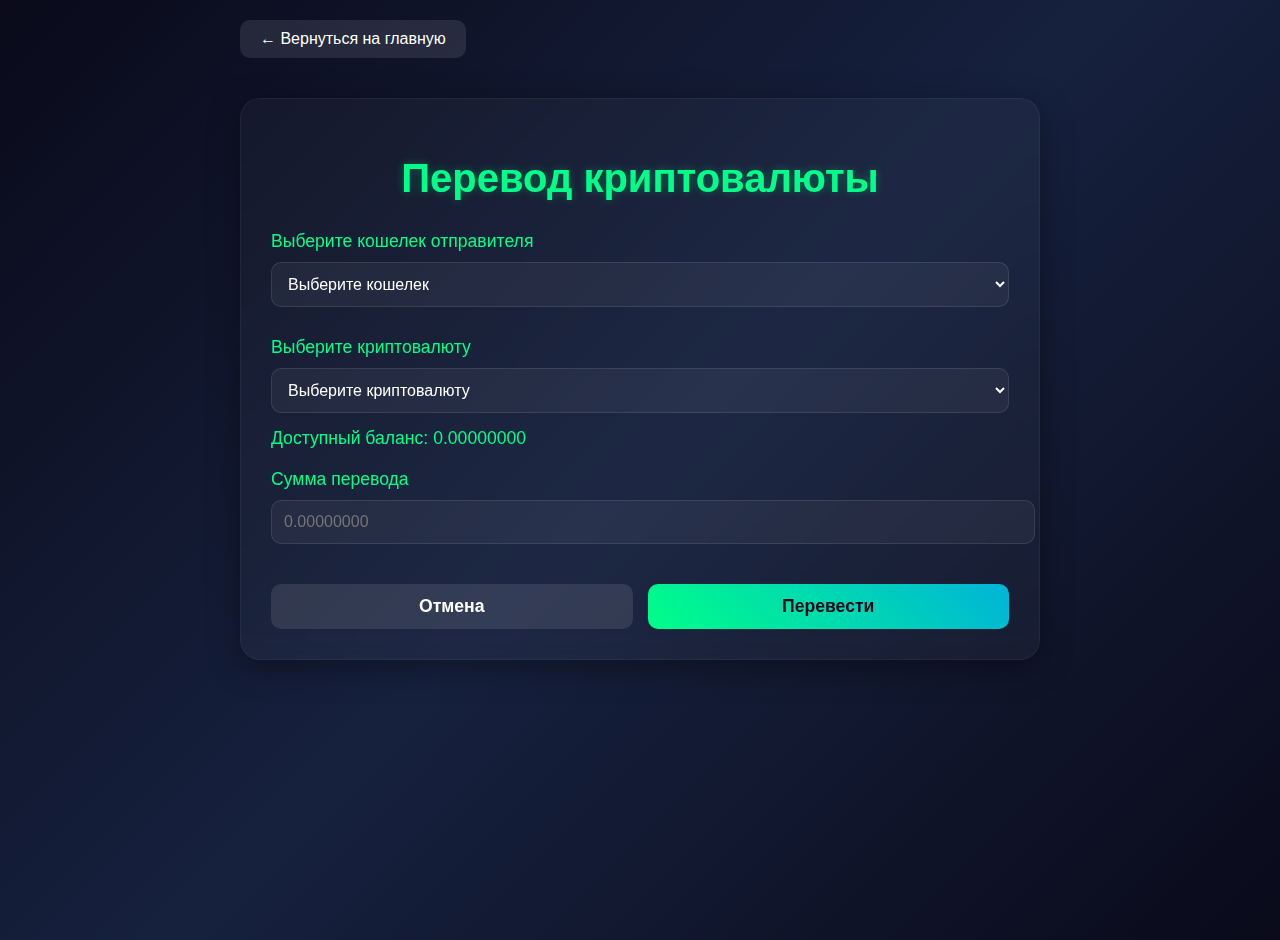
<file: transfer.html>
<!DOCTYPE html>
<html lang="ru">
<head>
    <meta charset="UTF-8">
    <meta name="viewport" content="width=device-width, initial-scale=1.0">
    <title>Перевод криптовалюты</title>
    <style>
        body {
            background: linear-gradient(135deg, #0a0a1a 0%, #16213e 50%, #0a0a1a 100%);
            color: white;
            font-family: 'Segoe UI', sans-serif;
            margin: 0;
            padding: 20px;
            min-height: 100vh;
        }

        .container {
            max-width: 800px;
            margin: 0 auto;
        }

        .transfer-card {
            background: rgba(255, 255, 255, 0.03);
            padding: 30px;
            border-radius: 20px;
            backdrop-filter: blur(10px);
            box-shadow: 0 8px 32px 0 rgba(0, 0, 0, 0.37);
            border: 1px solid rgba(255, 255, 255, 0.05);
            margin-top: 20px;
        }

        h1 {
            color: #00ff88;
            text-align: center;
            margin-bottom: 30px;
            font-size: 2.5em;
            text-shadow: 0 0 10px rgba(0, 255, 136, 0.3);
        }

        .form-group {
            margin-bottom: 20px;
        }

        label {
            display: block;
            margin-bottom: 10px;
            color: #00ff88;
            font-size: 1.1em;
        }

        select, input {
            width: 100%;
            padding: 12px;
            border-radius: 10px;
            background: rgba(255, 255, 255, 0.05);
            border: 1px solid rgba(255, 255, 255, 0.1);
            color: white;
            font-size: 1em;
            margin-bottom: 10px;
        }

        select:focus, input:focus {
            outline: none;
            border-color: #00ff88;
            box-shadow: 0 0 10px rgba(0, 255, 136, 0.3);
        }

        .balance-display {
            color: #00ff88;
            font-size: 1.1em;
            margin-top: 5px;
        }

        .button-group {
            display: flex;
            gap: 15px;
            margin-top: 30px;
        }

        button {
            flex: 1;
            padding: 12px;
            border: none;
            border-radius: 10px;
            font-size: 1.1em;
            font-weight: bold;
            cursor: pointer;
            transition: all 0.3s ease;
        }

        .transfer-btn {
            background: linear-gradient(45deg, #00ff88, #00b4d8);
            color: #0a0a1a;
        }

        .cancel-btn {
            background: rgba(255, 255, 255, 0.1);
            color: white;
        }

        button:hover {
            transform: scale(1.02);
            box-shadow: 0 0 15px rgba(0, 255, 136, 0.3);
        }

        .back-btn {
            display: inline-block;
            padding: 10px 20px;
            background: rgba(255, 255, 255, 0.1);
            color: white;
            text-decoration: none;
            border-radius: 10px;
            margin-bottom: 20px;
            transition: all 0.3s ease;
        }

        .back-btn:hover {
            background: rgba(255, 255, 255, 0.2);
            transform: translateX(-5px);
        }
    </style>
</head>
<body>
    <div class="container">
        <a href="index.html" class="back-btn">← Вернуться на главную</a>
        
        <div class="transfer-card">
            <h1>Перевод криптовалюты</h1>
            
            <form id="transfer-form">
                <div class="form-group">
                    <label>Выберите кошелек отправителя</label>
                    <select id="source-wallet" required>
                        <option value="">Выберите кошелек</option>
                        <option value="metamask">MetaMask</option>
                        <option value="tonkeeper">TonKeeper</option>
                    </select>
                </div>

                <div class="form-group">
                    <label>Выберите криптовалюту</label>
                    <select id="crypto-select" required>
                        <option value="">Выберите криптовалюту</option>
                        <option value="btc">Bitcoin (BTC)</option>
                        <option value="eth">Ethereum (ETH)</option>
                    </select>
                    <div id="balance-display" class="balance-display">Доступный баланс: 0.00000000</div>
                </div>

                <div class="form-group">
                    <label>Сумма перевода</label>
                    <input type="number" id="amount" step="0.00000001" min="0" required placeholder="0.00000000">
                </div>

                <div class="button-group">
                    <button type="button" class="cancel-btn" onclick="window.location.href='index.html'">Отмена</button>
                    <button type="submit" class="transfer-btn">Перевести</button>
                </div>
            </form>
        </div>
    </div>

    <script>
        // Имитация балансов кошельков
        const walletBalances = {
            metamask: {
                btc: 0.05000000,
                eth: 1.20000000
            },
            tonkeeper: {
                btc: 0.03000000,
                eth: 0.80000000
            }
        };

        // Обновление отображения баланса при выборе кошелька и криптовалюты
        function updateBalanceDisplay() {
            const sourceWallet = document.getElementById('source-wallet').value;
            const crypto = document.getElementById('crypto-select').value;
            const balanceDisplay = document.getElementById('balance-display');
            
            if (sourceWallet && crypto) {
                const balance = walletBalances[sourceWallet][crypto];
                balanceDisplay.textContent = `Доступный баланс: ${balance.toFixed(8)} ${crypto.toUpperCase()}`;
            } else {
                balanceDisplay.textContent = 'Доступный баланс: 0.00000000';
            }
        }

        // Обработка отправки формы
        document.getElementById('transfer-form').addEventListener('submit', function(e) {
            e.preventDefault();
            
            const sourceWallet = document.getElementById('source-wallet').value;
            const crypto = document.getElementById('crypto-select').value;
            const amount = parseFloat(document.getElementById('amount').value);
            
            if (amount > walletBalances[sourceWallet][crypto]) {
                alert('Недостаточно средств для перевода');
                return;
            }

            // Здесь будет логика перевода
            alert('Перевод успешно выполнен!');
            window.location.href = 'index.html';
        });

        // Добавляем слушатели событий для обновления баланса
        document.getElementById('source-wallet').addEventListener('change', updateBalanceDisplay);
        document.getElementById('crypto-select').addEventListener('change', updateBalanceDisplay);
    </script>
</body>
</html>
</file>
